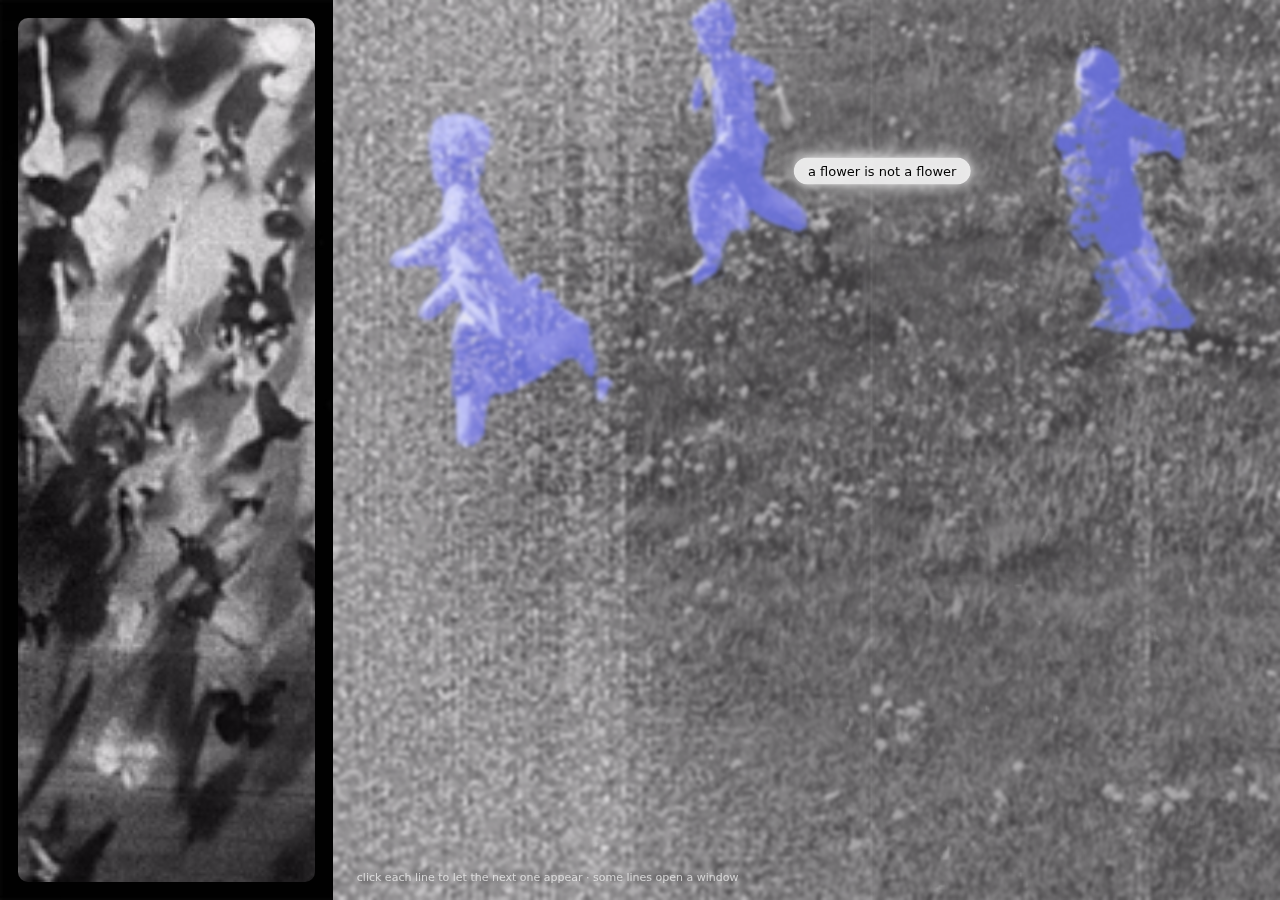
<file: poem.html>
<!DOCTYPE html>
<html lang="en">
<head>
  <meta charset="UTF-8" />
  <title>a flower is not a flower</title>
  <meta name="viewport" content="width=device-width, initial-scale=1.0" />
  <style>
    * { margin: 0; padding: 0; box-sizing: border-box; }

    body {
      font-family: system-ui, -apple-system, BlinkMacSystemFont, "Segoe UI", sans-serif;
      background: url("picture/bg.jpg") center/cover no-repeat;
      height: 100vh;
      overflow: hidden;
      position: relative;
    }

    /* MAIN FRAME */
    #frame {
      display: grid;
      grid-template-columns: 26vw 1fr;
      height: 100vh;
      position: relative;
      z-index: 1;
    }

    /* LEFT GIF */
    #left-panel {
      background: #000;
      display: flex;
      align-items: stretch;
      justify-content: center;
      padding: 18px;
    }

    #left-panel img {
      width: 100%;
      height: 100%;
      object-fit: cover;
      border-radius: 10px;
      box-shadow: 0 0 20px rgba(0, 0, 0, 0.75);
    }

    /* RIGHT POEM SIDE */
    #right-panel {
      position: relative;
      overflow: hidden;
      background: url("picture/right-1.gif") center/cover no-repeat;
    }

    #right-overlay {
      position: absolute;
      inset: 0;
      backdrop-filter: blur(1.5px);
      background: rgba(255, 255, 255, 0.10);
    }

    /* POEM LINES */
    .poem-line {
      position: absolute;
      padding: 6px 14px;
      border-radius: 16px;
      background: rgba(255,255,255,0.85);
      font-size: 13px;
      cursor: pointer;
      white-space: nowrap;
      opacity: 0;
      pointer-events: none;
      transition: opacity .35s ease;
      text-shadow: 0 0 6px rgba(255,255,255,1);
      box-shadow:
        0 0 12px rgba(255,255,255,0.8),
        0 0 28px rgba(255,255,255,0.55),
        0 4px 18px rgba(0,0,0,0.25);
      backdrop-filter: blur(4px);
    }

    .poem-line.visible {
      opacity: 1;
      pointer-events: auto;
    }

    /* CREDIT TILE */
    #credit-tile {
      position: absolute;
      bottom: 24px;
      right: 24px;
      padding: 6px 16px;
      border-radius: 16px;
      background: rgba(255, 255, 255, 0.95);
      font-size: 11px;
      letter-spacing: 0.08em;
      text-transform: uppercase;
      opacity: 0;
      pointer-events: none;
      transition: opacity 0.3s ease;
      box-shadow:
        0 0 12px rgba(255,255,255,0.8),
        0 0 30px rgba(255,255,255,0.6);
      cursor: pointer;
    }

    #credit-tile.visible {
      opacity: 1;
      pointer-events: auto;
    }

    #hint {
      position: absolute;
      bottom: 16px;
      left: 24px;
      font-size: 11px;
      color: #eee;
      text-shadow: 0 0 6px rgba(0, 0, 0, 0.6);
      opacity: 0.75;
    }

    /* OVERLAY TEXTURE */
    #texture-overlay {
      position: fixed;
      inset: 0;
      pointer-events: none;
      background: url("picture/overlay.gif") repeat;
      background-size: cover;
      opacity: 0.25;
      mix-blend-mode: screen;
      z-index: 999;
    }
  </style>
</head>

<body>

  <!-- FRAME -->
  <div id="frame">
    <div id="left-panel">
      <img src="picture/right-2.gif" />
    </div>

    <div id="right-panel">
      <div id="right-overlay"></div>
      <div id="hint">click each line to let the next one appear · some lines open a window</div>
      <div id="credit-tile">keep going</div>
    </div>
  </div>

  <!-- NOISE OVERLAY -->
  <div id="texture-overlay"></div>

<script>
/* ---------- tiny popup content ---------- */
const POPUPS = {
  flower: {
    gif: "picture/flower.gif",
    lines: [
      "choosing their own lining",
      "and the ring they'll take",
      "you almost said something, then didn’t."
    ]
  },
  gate: {
    gif: "picture/gate.gif",
    lines: [
      "a gate you passed without knowing.",
      "on the other side, someone waited.",
      "you walk through it now, too late."
    ]
  },
  train: {
    gif: "picture/train.gif",
    lines: [
      "a train you never meant to board.",
      "still, the platform remembers your weight.",
      "its windows carry a version of you."
    ]
  }
};

/* ---------- poem lines in original layout ---------- */
const LINES = [
  { text: "a flower is not a flower", x: 58, y: 19 },
  { text: "it is made up only of non-flower elements", x: 60, y: 28, popupKey: "flower" },
  { text: "sunshine, clouds, time, space,", x: 42, y: 36 },
  { text: "earth, minerals, gardeners, and so on", x: 72, y: 42, popupKey: "gate" },
  { text: "a true flower contains the whole universe", x: 55, y: 51 },
  { text: "if we return any one of these elements to its source,", x: 44, y: 60 },
  { text: "there will be no flower.", x: 70, y: 68, popupKey: "train" }
];

const rightPanel = document.getElementById("right-panel");
const creditTile = document.getElementById("credit-tile");
const created = [];

/* ---------- sound: every popup gets a random flower sound ---------- */
function playPopupSound() {
  const src = Math.random() < 0.5
    ? "picture/flower1.mp3"
    : "picture/flower2.mp3";

  const audio = new Audio(src);
  audio.volume = 0.85;
  audio.play().catch(err => {
    console.log("popup sound blocked:", err);
  });
}

/* ---------- create poem lines ---------- */
function initLines() {
  LINES.forEach((line, i) => {
    const node = document.createElement("div");
    node.className = "poem-line";
    node.textContent = line.text;

    node.style.left = line.x + "%";
    node.style.top  = line.y + "%";
    node.style.transform = "translate(-50%, -50%)";

    node.onclick = () => handleClick(i, node);

    rightPanel.appendChild(node);
    created.push(node);
  });

  // show the first line immediately
  created[0].classList.add("visible");
}

function handleClick(i, node) {
  const line = LINES[i];

  if (line.popupKey) {
    playPopupSound();              // 🎵 sound for EVERY popup
    openMiniPopup(line.popupKey);  // then open the visual popup
  }

  const next = i + 1;
  if (next < created.length) {
    created[next].classList.add("visible");
  } else {
    creditTile.classList.add("visible");
  }
}

/* ---------- mini popup (visual only) ---------- */
function openMiniPopup(key) {
  const cfg = POPUPS[key];
  if (!cfg) return;

  const w = 220, h = 170;
  const left = Math.random() * (screen.availWidth - w);
  const top  = Math.random() * (screen.availHeight - h);

  const win = window.open("", "_blank",
    `width=${w},height=${h},left=${left},top=${top},menubar=no,toolbar=no,location=no`);

  if (!win) return;

  const text = cfg.lines[Math.floor(Math.random() * cfg.lines.length)];

  win.document.write(`<!DOCTYPE html>
  <html><head><meta charset="UTF-8"><style>
    body {
      margin: 0;
      background: #000;
      overflow: hidden;
      font-family: Georgia, serif;
    }
    .bg {
      position: absolute;
      inset: 0;
      background: url("${cfg.gif}") center/cover no-repeat;
      filter: blur(1.5px) brightness(0.6);
    }
    .glow {
      position: absolute;
      inset: 0;
      background: radial-gradient(circle, rgba(255,255,255,0.95) 0%, rgba(255,255,255,0) 70%);
      filter: blur(3px);
    }
    .text {
      position: absolute;
      left: 50%;
      top: 50%;
      transform: translate(-50%,-50%);
      font-size: 12px;
      text-align: center;
      color: #222;
      text-shadow: 0 0 5px white;
    }
  </style></head>
  <body>
    <div class="bg"></div>
    <div class="glow"></div>
    <div class="text">${text}</div>
  </body></html>`);

  win.document.close();
}

/* ---------- credit button: alert + go to scene1 ---------- */
creditTile.addEventListener("click", () => {
  alert("this was the world i was given.");
  window.location.href = "scene1.html"; // make sure scene1.html is in the same folder
});

initLines();
</script>

</body>
</html>
</file>
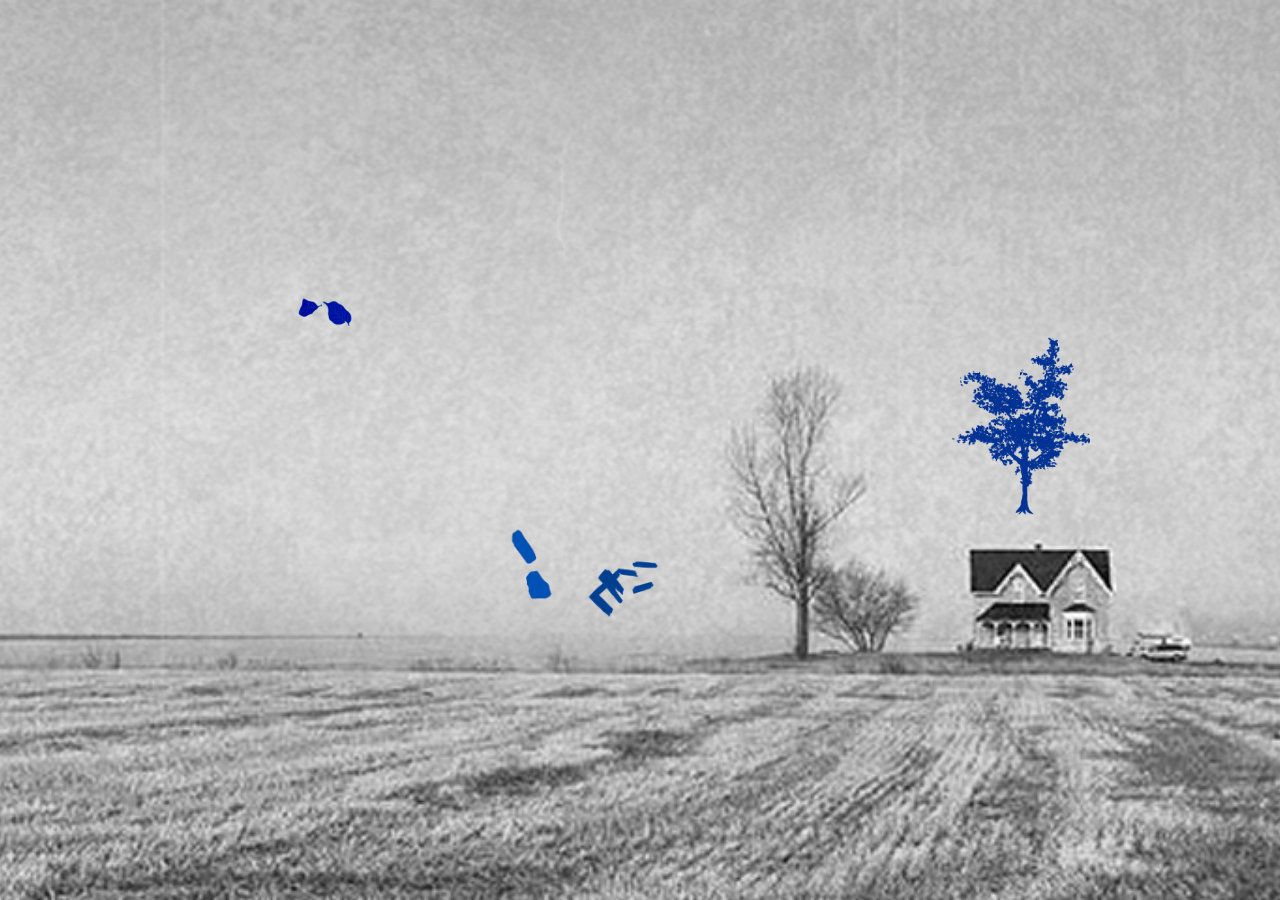
<file: scene1.html>
<!DOCTYPE html>
<html lang="en">
<head>
<meta charset="UTF-8" />
<title>scene 1</title>
<meta name="viewport" content="width=device-width, initial-scale=1.0" />

<style>
  * { margin: 0; padding: 0; box-sizing: border-box; }

  body {
    height: 100vh;
    width: 100vw;
    overflow: hidden;
    background: #000;
    font-family: system-ui, sans-serif;
    position: relative;
  }

  /* Background image */
  #scene {
    position: relative;
    width: 100%;
    height: 100%;
    background: url("picture/house.png") center/cover no-repeat;
    opacity: 1;
    transition: opacity 1.6s ease;
  }

  /* Poetic fading text */
  #poem-line {
    position: absolute;
    width: 100%;
    bottom: 10%;
    text-align: center;
    font-size: 18px;
    letter-spacing: 0.04em;
    color: white;
    opacity: 0;
    text-shadow: 0 0 14px rgba(255,255,255,0.8);
    transition: opacity 1.4s ease;
    pointer-events: none;
  }

  /* Overlay texture */
  #texture-overlay {
    position: fixed;
    inset: 0;
    background: url("picture/overlay.gif") repeat;
    background-size: cover;
    mix-blend-mode: screen;
    opacity: 0.25;
    pointer-events: none;
    z-index: 20;
  }

  /* SPRITES */
  .sprite {
    position: absolute;
    image-rendering: auto;
    pointer-events: auto;
    opacity: 1;
    transition: opacity 0.8s ease, transform 0.6s ease;
    cursor: pointer;
  }

  /* TREE (made higher & larger) */
  #tree {
    left: 60%;
    top: 28%;
    width: 40vw;
    min-width: 360px;
    animation: floatTree 6s ease-in-out infinite;
  }

  /* ROCK */
  #rock {
    left: 30%;
    top: 48%;
    width: 26vw;
    min-width: 260px;
    animation: floatRock 7s ease-in-out infinite;
  }

  /* LEAF */
  #leaf {
    left: 15%;
    top: 25%;
    width: 20vw;
    min-width: 200px;
    animation: floatLeaf 5s ease-in-out infinite;
  }

  /* Floating motions */
  @keyframes floatTree {
    0% { transform: translateY(0px); }
    50% { transform: translateY(-12px); }
    100% { transform: translateY(0px); }
  }

  @keyframes floatRock {
    0% { transform: translateY(0px); }
    50% { transform: translateY(-6px); }
    100% { transform: translateY(0px); }
  }

  @keyframes floatLeaf {
    0% { transform: translateY(0px); }
    50% { transform: translateY(-14px); }
    100% { transform: translateY(0px); }
  }
</style>
</head>


<body>

<div id="scene">

  <!-- Object Images -->
  <img id="tree" class="sprite" src="picture/tree.png">
  <img id="rock" class="sprite" src="picture/rock.png">
  <img id="leaf" class="sprite" src="picture/leaf.png">

  <!-- Fading poetic line -->
  <div id="poem-line">and so the things you carried slipped quietly from your hands…</div>

</div>

<div id="texture-overlay"></div>

<script>
  const poemLine = document.getElementById("poem-line");
  const scene = document.getElementById("scene");

  const sprites = [
    document.getElementById("tree"),
    document.getElementById("rock"),
    document.getElementById("leaf")
  ];

  // simple flag so the sequence only runs once
  let sceneAlreadyTriggered = false;

  function playCollectSound() {
    // create a fresh audio each click tied to user interaction
    const audio = new Audio("picture/collect.mp3");
    audio.volume = 0.9; // adjust if too loud/soft
    audio.play().catch(err => {
      console.log("collect sound blocked:", err);
    });
  }

  // When ANY object is clicked:
  sprites.forEach(sprite => {
    sprite.addEventListener("click", () => {
      if (sceneAlreadyTriggered) return;
      sceneAlreadyTriggered = true;

      playCollectSound();   // 🔊 play collect sound
      fadeOutObject(sprite);
    });
  });

  function fadeOutObject(obj) {
    // fade out the clicked sprite
    obj.style.opacity = "0";
    obj.style.pointerEvents = "none";

    // disable clicks on others too
    sprites.forEach(s => s.style.pointerEvents = "none");

    // show poetic text
    setTimeout(() => {
      poemLine.style.opacity = "1";
    }, 300);

    // fade whole scene after text
    setTimeout(() => {
      scene.style.opacity = "0";
    }, 2400);

    // go to next page
    setTimeout(() => {
      window.location.href = "scene2.html";   // ← change if needed
    }, 4200);
  }
</script>

</body>
</html>
</file>
